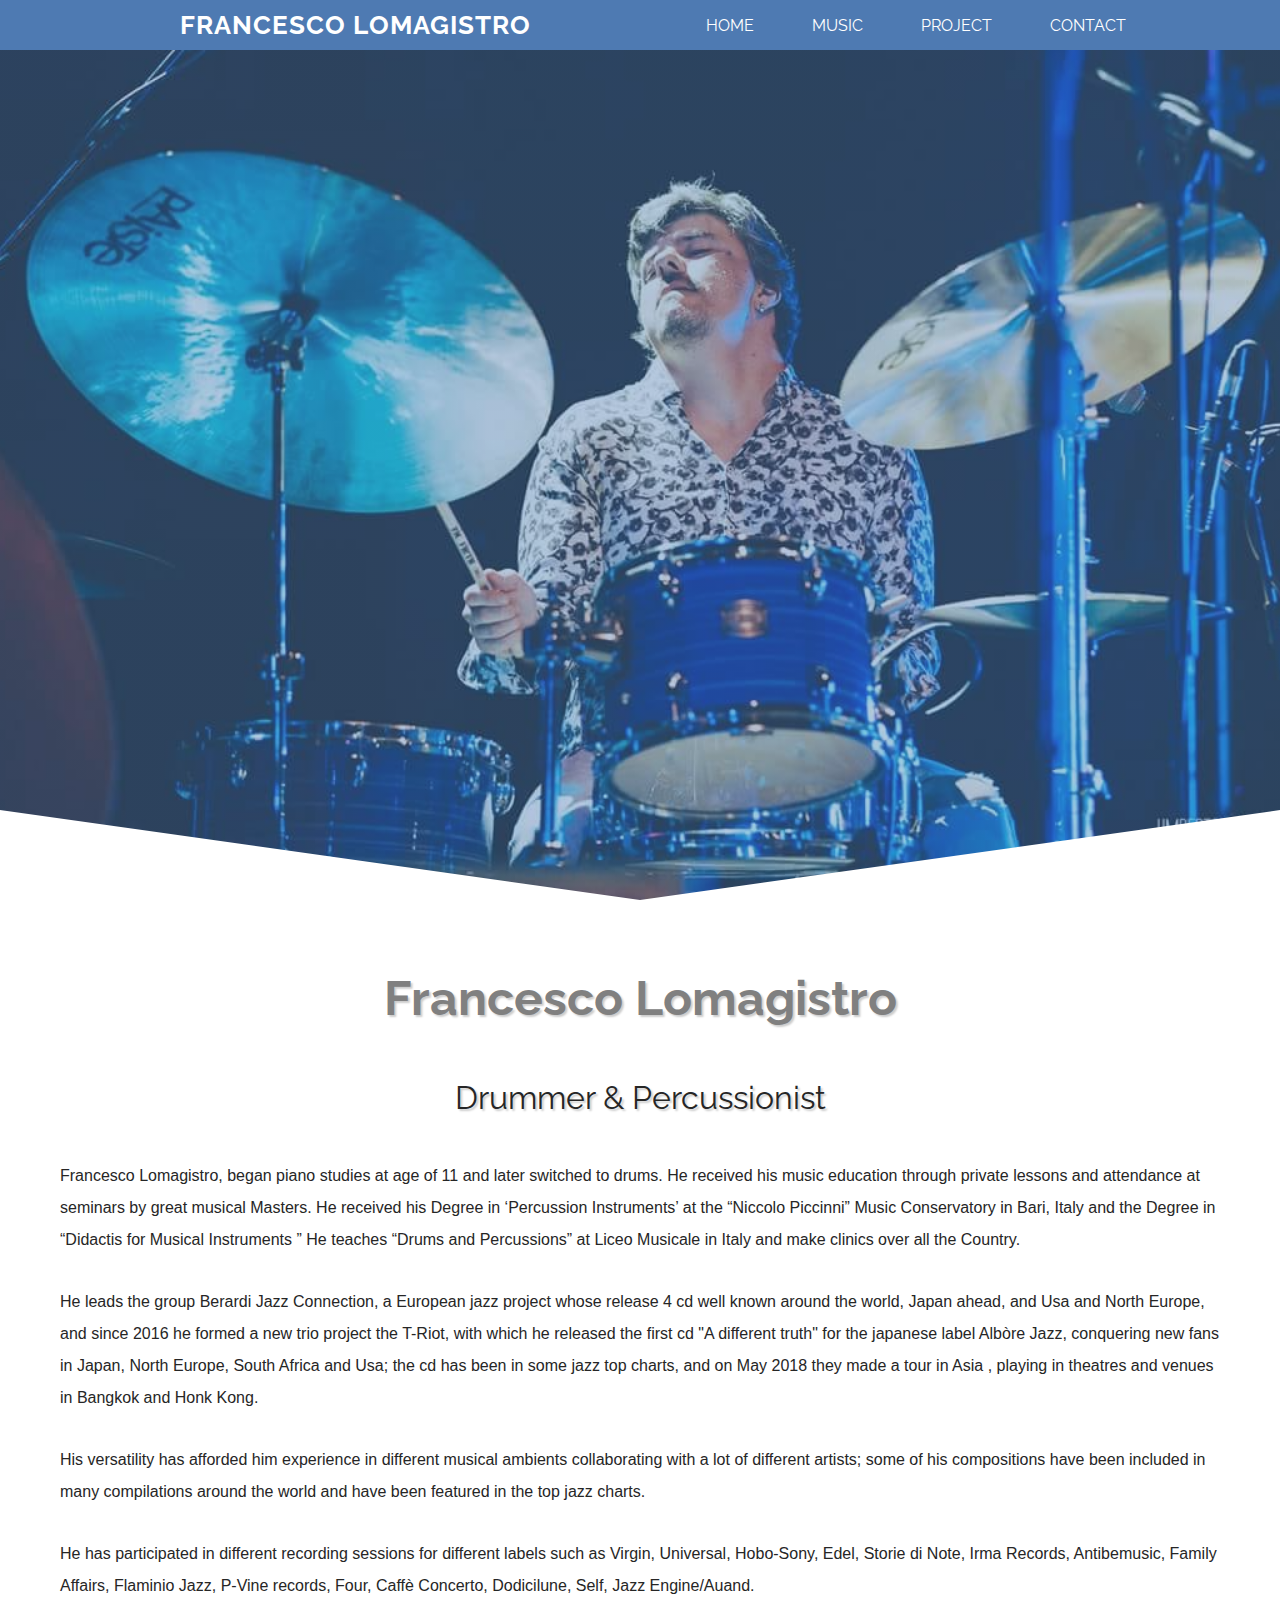
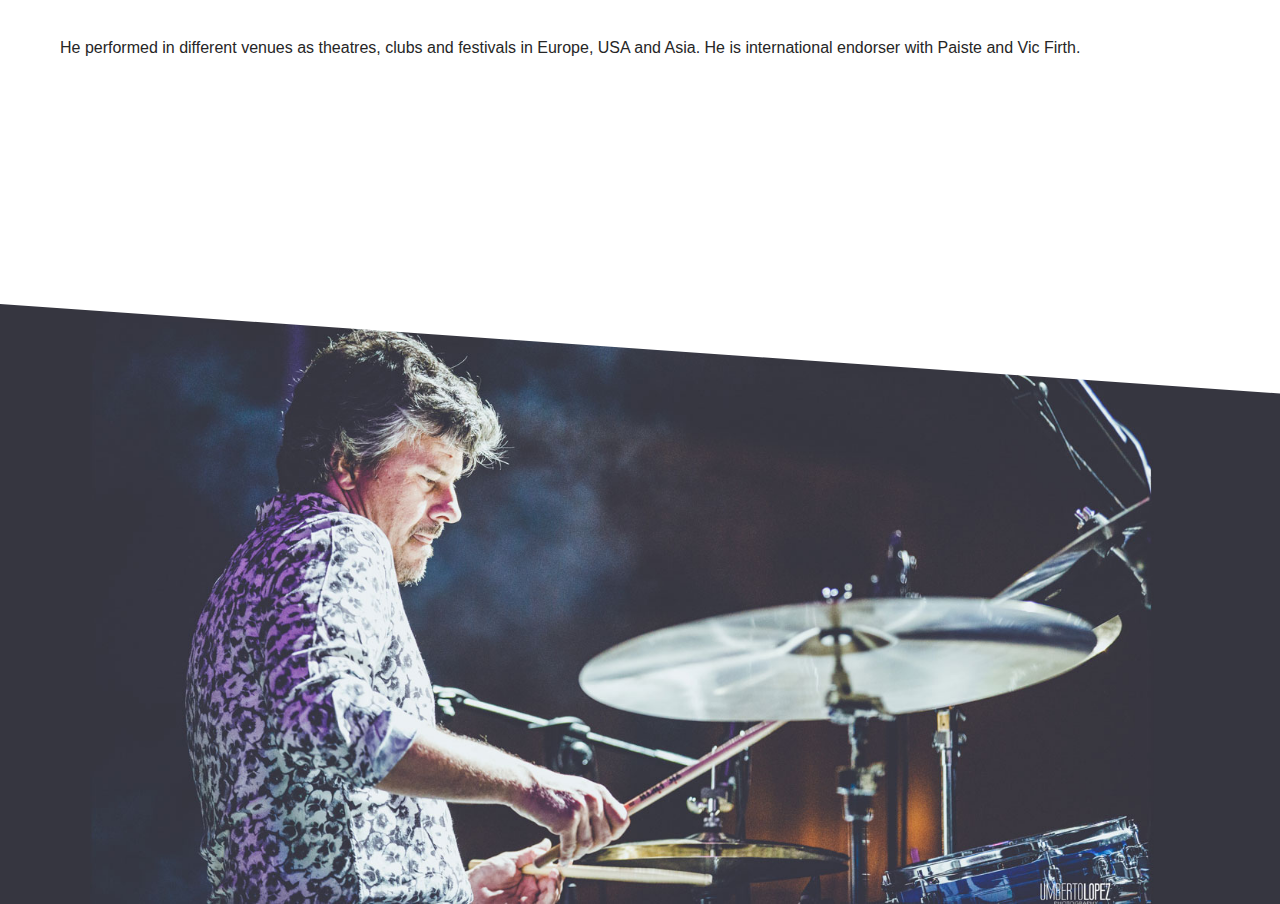
<file: index.html>
<!DOCTYPE html>
<html lang="en">
<head>
    <meta charset="UTF-8">
    <meta name="viewport" content="width=device-width, initial-scale=1.0">
    <meta http-equiv="X-UA-Compatible" content="ie=edge">
    <title>Francesco Lomagistro</title>
    <link rel="stylesheet" href="fra5.css">
    
</head>
<body>
    
    <header>
        <h1 class="logo"><a href="index.html">Francesco Lomagistro</a></h1>
        <input type="checkbox" id="nav-toggle" class="nav-toggle">
        <nav>
            <ul>
                <li><a href="index.html">Home</a></li>
                <li><a href="music.html">Music</a></li>
                <li><a href="projects.html">Project</a></li>
                <li><a href="contact.html">Contact</a></li>
            </ul>
        </nav>
        <label for="nav-toggle" class="nav-toggle-label"><span></span></label>
    </header>
    <section class="sec1">
        <div class="overlay"></div>
    </section>
    <section class="sec2">
        <h1 class="title">Francesco Lomagistro</h1>
        <p class="subtitle"><span>Drummer & Percussionist</span></p>
            <p class="info">Francesco Lomagistro, began piano studies at age of 11 and later switched to drums. He received his music education through private lessons and attendance at seminars by great musical Masters. He received his Degree in ‘Percussion Instruments’ at the “Niccolo Piccinni” Music Conservatory in Bari, Italy and the Degree in “Didactis for Musical Instruments ” He teaches “Drums and Percussions” at Liceo Musicale in Italy and make clinics over all the Country.</p>
            <p class="info">He leads the group Berardi Jazz Connection, a European jazz project whose release 4 cd well known around the world, Japan ahead, and Usa and North Europe, and since 2016 he formed a new trio project the T-Riot, with which he released the first cd "A different truth" for the japanese label Albòre Jazz, conquering new fans in Japan, North Europe, South Africa and Usa; the cd has been in some jazz top charts, and on May 2018 they made a tour in Asia , playing in theatres and venues in Bangkok and Honk Kong.</p>
            <p class="info">His versatility has afforded him experience in different musical ambients collaborating with a lot of different artists; some of his compositions have been included in many compilations around the world and have been featured in the top jazz charts.</p>
            <p class="info">He has participated in different recording sessions for different labels such as Virgin, Universal, Hobo-Sony, Edel, Storie di Note, Irma Records, Antibemusic, Family Affairs, Flaminio Jazz, P-Vine records, Four, Caffè Concerto, Dodicilune, Self, Jazz Engine/Auand.</p>
            <p class="info">He performed in different venues as theatres, clubs and festivals in Europe, USA and Asia.
                He is international endorser with Paiste and Vic Firth.</p>
        
        
</section>
    <section class="sec3">
        
    </section>

</body>
</html>
</file>
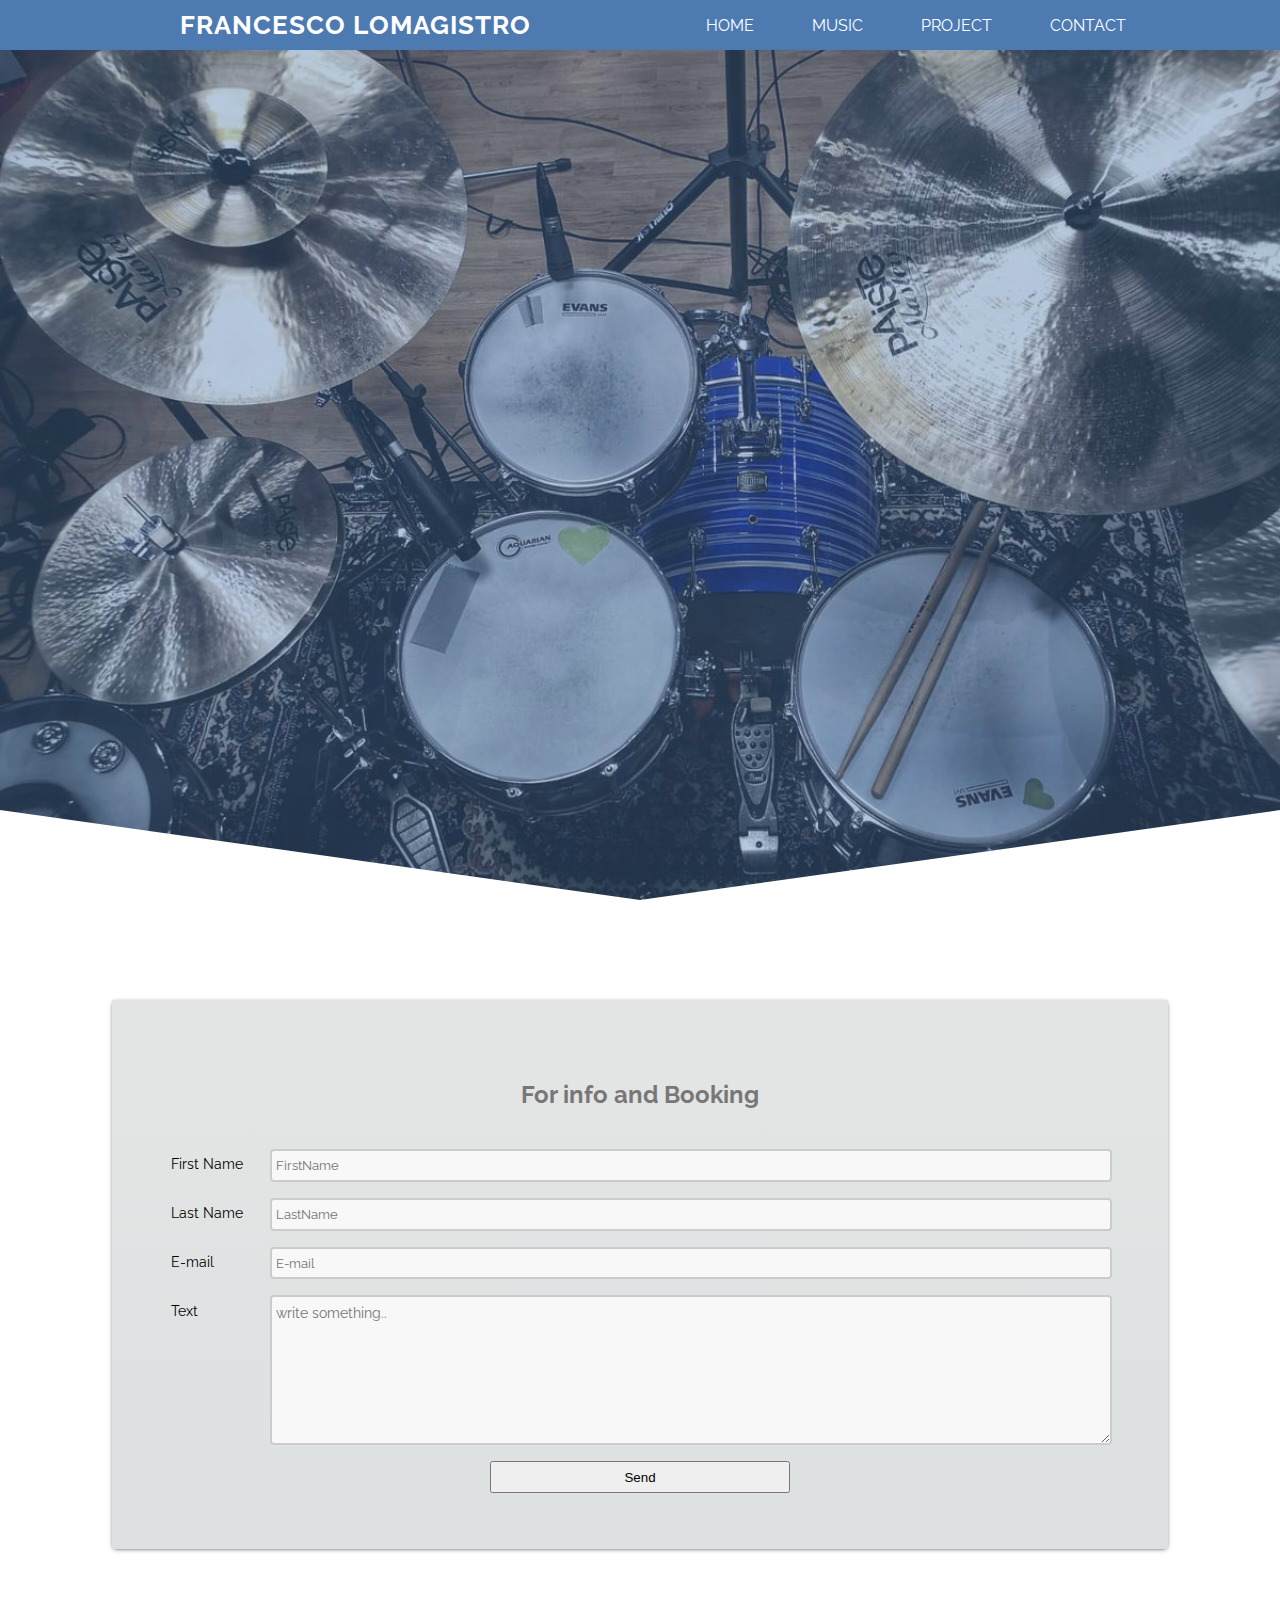
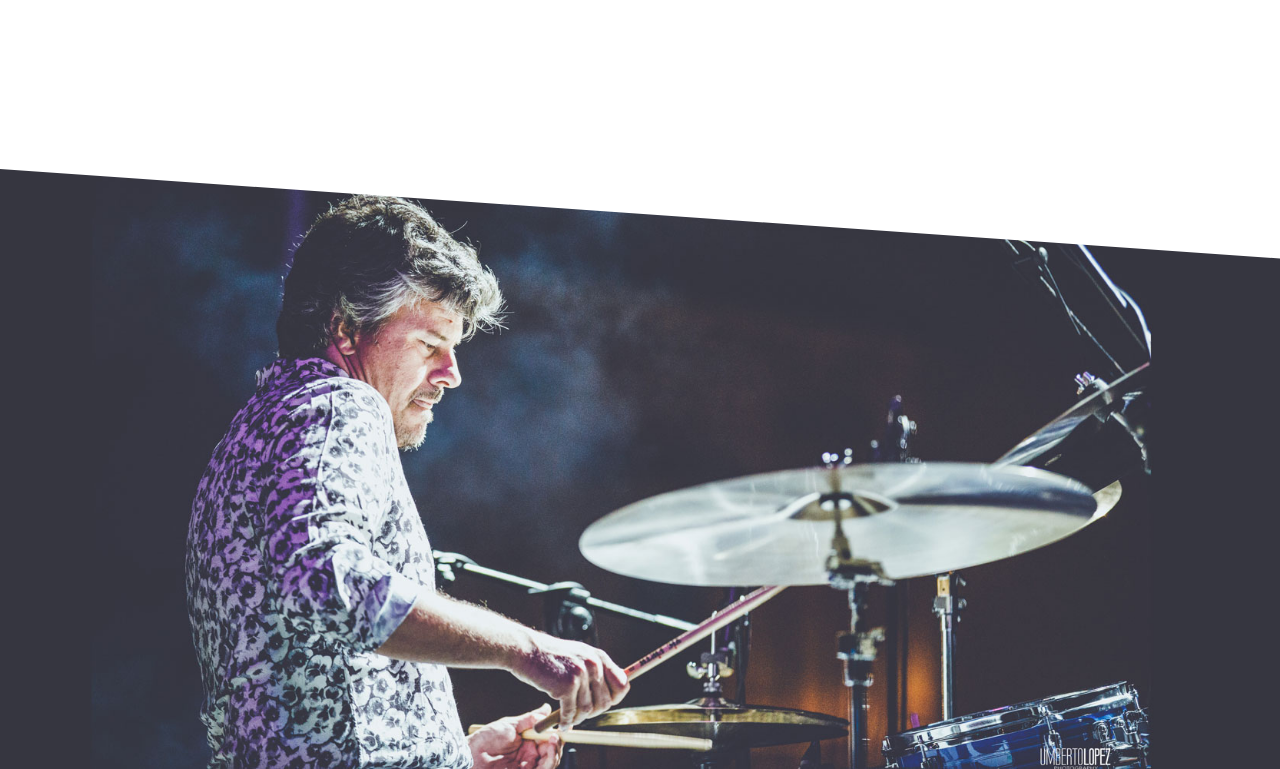
<file: contact.html>
<!DOCTYPE html>
<html lang="en">
<head>
    <meta charset="UTF-8">
    <meta name="viewport" content="width=device-width, initial-scale=1.0">
    <meta http-equiv="X-UA-Compatible" content="ie=edge">
    <title>Francesco Lomagistro</title>
    <link rel="stylesheet" href="fra5.css">
    <link rel="stylesheet" href="contac.css">
</head>
<body>
    <header>
        <h1 class="logo"><a href="index.html">Francesco Lomagistro</a></h1>
        <input type="checkbox" id="nav-toggle" class="nav-toggle">
        <nav>
            <ul>
                <li><a href="index.html">Home</a></li>
                <li><a href="music.html">music</a></li>
                <li><a href="projects.html">Project</a></li>
                <li><a href="contact.html">Contact</a></li>
            </ul>
        </nav>
        <label for="nav-toggle" class="nav-toggle-label"><span></span></label>
    </header>
    <section class="sec1">
        <div class="overlay"></div>
    </section>
    <section class="sec2">
            <div class="subtle-gray-gradient">
                <form>
                    <h2 class="booking-form">For info and Booking</h2>
                    <div class="form-box">
                        <label for="FirstName">First Name</label>
                        <input type="text" id="firstname" name="firstname" placeholder="FirstName">
                    </div>
                    <div class="form-box">
                        <label for="LastName">Last Name</label>
                        <input type="text" id="lastname" name="lastname" placeholder="LastName">
                    </div>
                    <div class="form-box">
                        <label for="e-mail">E-mail</label>
                        <input type="text" id="email" name="email" placeholder="E-mail">
                    </div> 
                    <div class="form-box">
                            <label for="message">Text</label>
                            <textarea id="msg" name="paragraph" placeholder="write something.."></textarea>
                    </div> 
                        
                    <div class="form-box">
                        <button id="btnsend">Send</button>
                    </div>
                </form>
                
            
            </div>

    </section>
    <section class="sec3"></section>
    
</body>
</html>
</file>
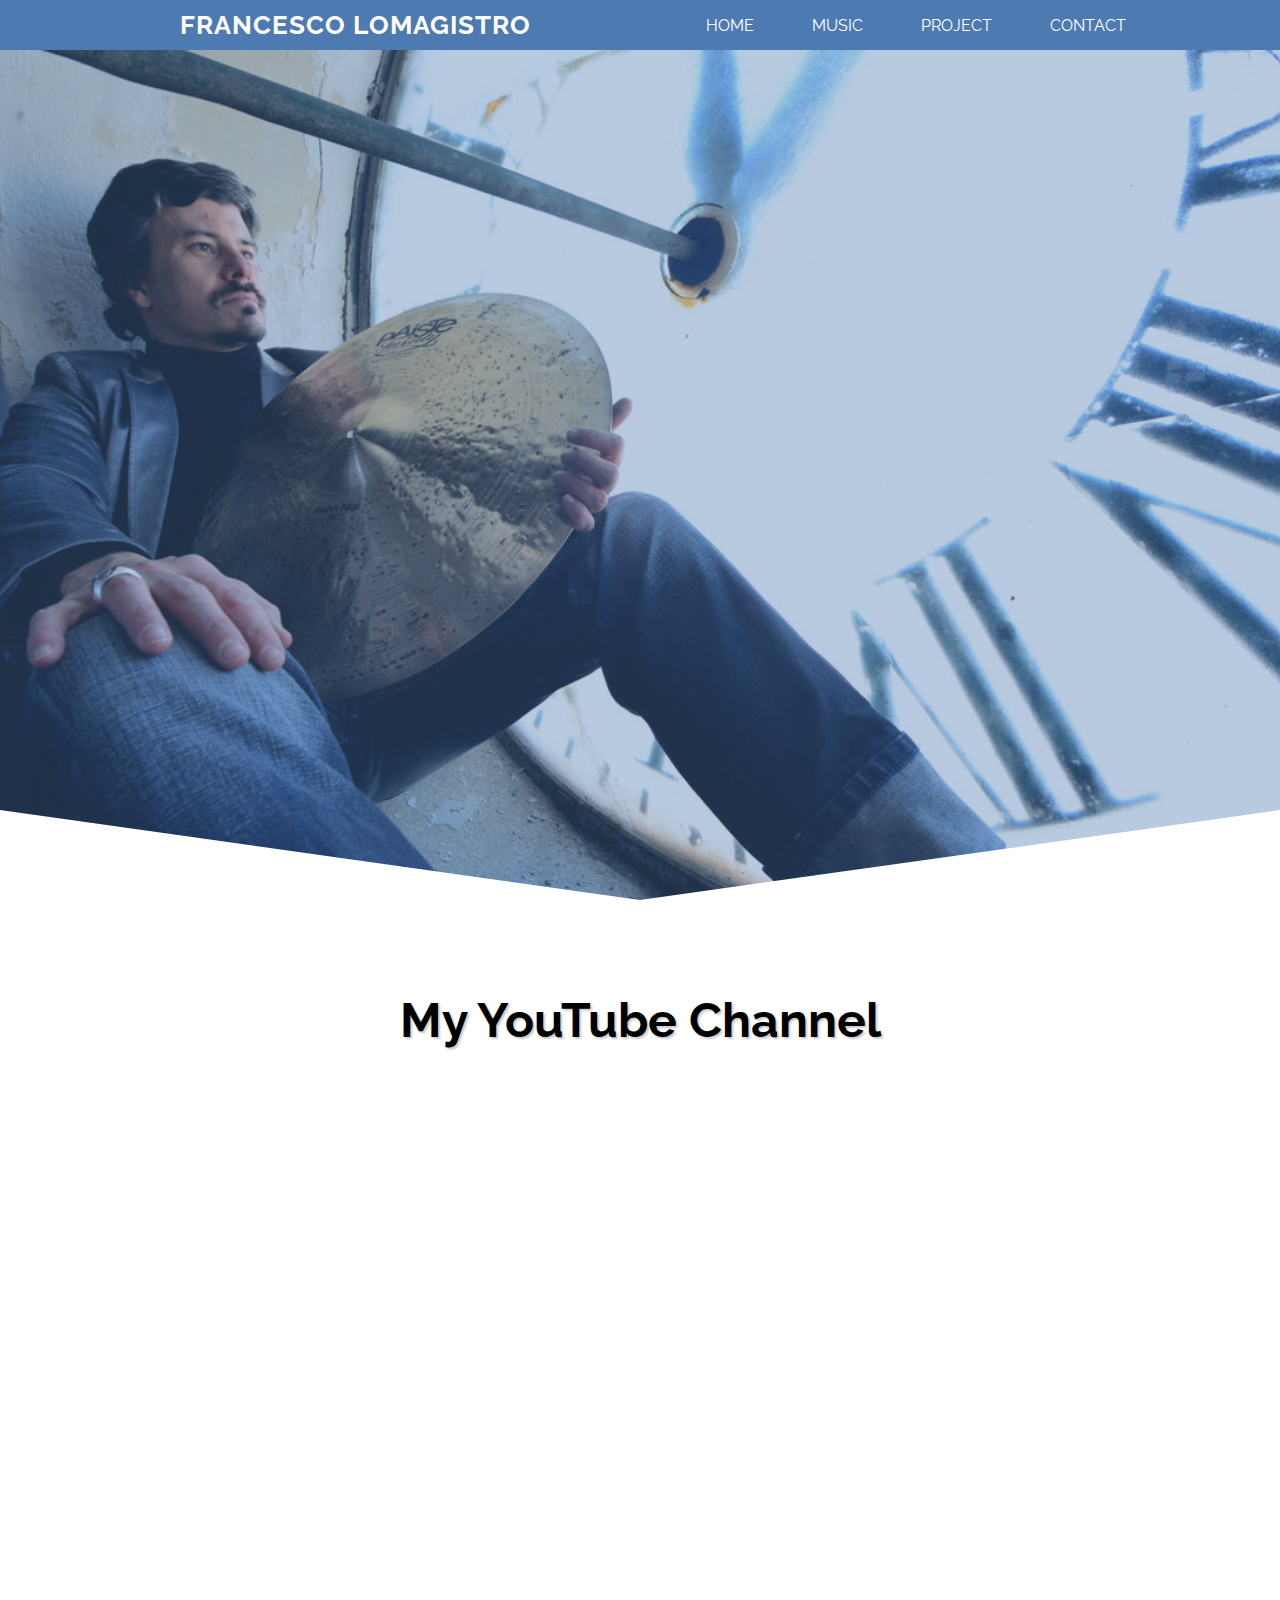
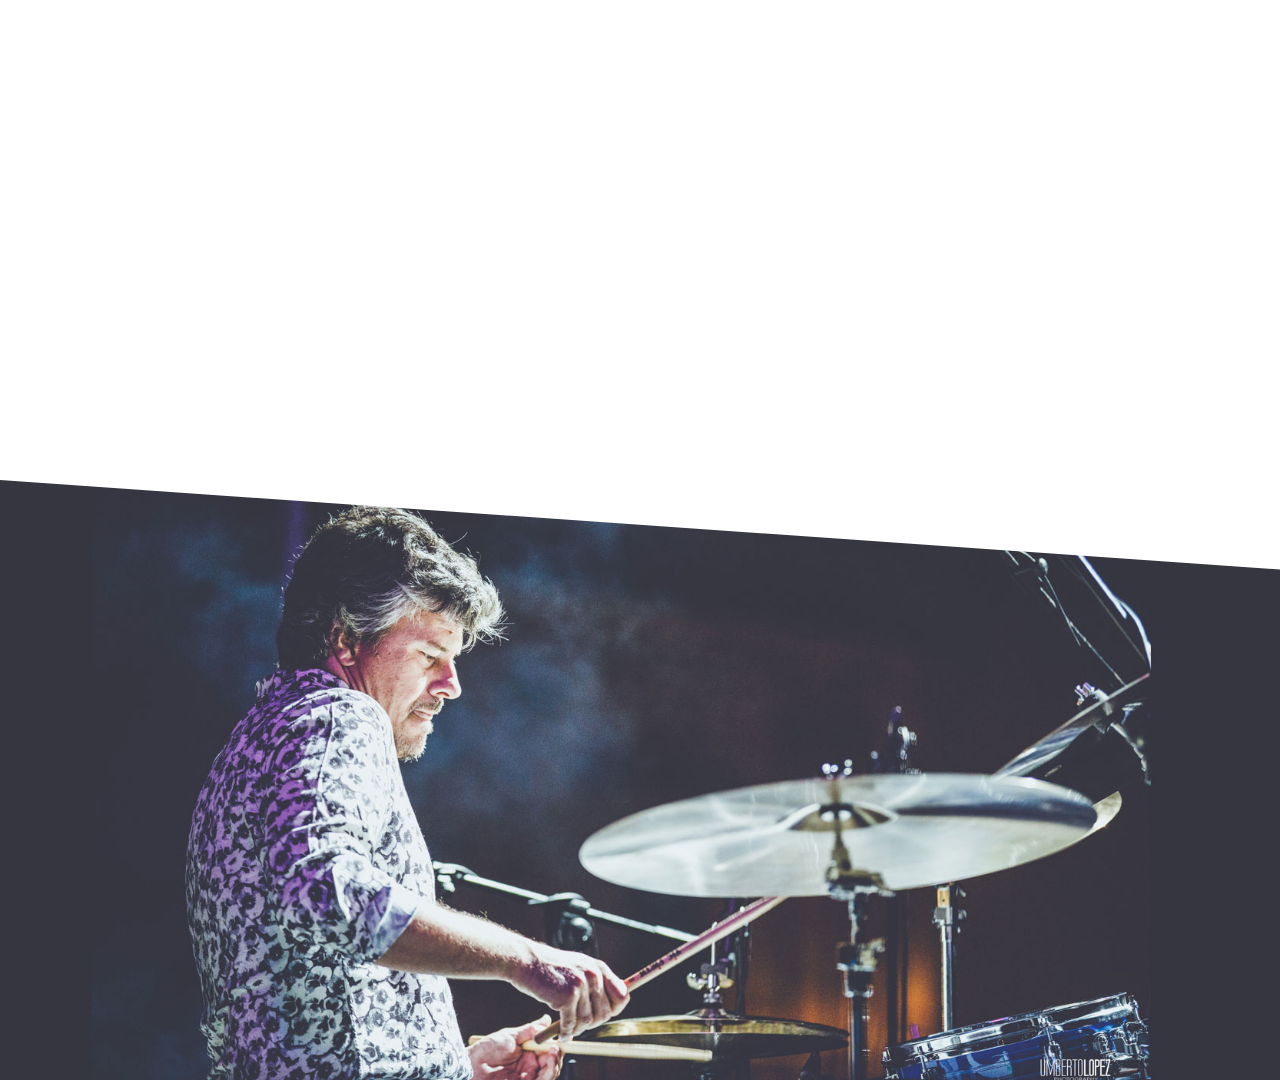
<file: music.html>
<!DOCTYPE html>
<html lang="en">
<head>
    <meta charset="UTF-8">
    <meta name="viewport" content="width=device-width, initial-scale=1.0">
    <meta http-equiv="X-UA-Compatible" content="ie=edge">
    <title>Francesco Lomagistro</title>
    <link rel="stylesheet" href="fra5.css">
    <link rel="stylesheet" href="music.css">
    
</head>
<body>
    <header>
        <h1 class="logo"><a href="index.html">Francesco Lomagistro</a></h1>
        <input type="checkbox" id="nav-toggle" class="nav-toggle">
        <nav>
            <ul>
                <li><a href="index.html">Home</a></li>
                <li><a href="music.html">Music</a></li>
                <li><a href="projects.html">Project</a></li>
                <li><a href="contact.html">Contact</a></li>
            </ul>
        </nav>
        <label for="nav-toggle" class="nav-toggle-label"><span></span></label>
    </header>
    <section class="sec1">
        <div class="overlay"></div>
    </section>
    
    <section class="sec2">
            
            <div class="video-gallery">
                    <div class="project-name">
                            <h1 class="p-name">My YouTube Channel</h1>
                    </div>
                <div class="box video1">
                    <iframe 
                    src="https://www.youtube.com/embed/5kFfRUHec7U"  frameborder="0" allow="accelerometer; autoplay; encrypted-media; gyroscope; picture-in-picture" allowfullscreen></iframe>
                </div>
                <div class="box video2">
                    <iframe src="https://www.youtube.com/embed/pGQPfyre-M4" frameborder="0" allow="accelerometer; autoplay; encrypted-media; gyroscope; picture-in-picture" allowfullscreen></iframe>
                </div>
                <div class="box video3">
                    <iframe src="https://www.youtube.com/embed/psHhSxM2bAU" frameborder="0" allow="accelerometer; autoplay; encrypted-media; gyroscope; picture-in-picture" allowfullscreen></iframe></div>
                <div class="box video4">
                    <iframe src="https://www.youtube.com/embed/-PhldhdxPZc" frameborder="0" allow="accelerometer; autoplay; encrypted-media; gyroscope; picture-in-picture" allowfullscreen></iframe>
                </div>
            </div>
                
                
    </section>
    <section class="sec3"></section>
    
</body>
</html>

<!-- width="560" height="315" -->
</file>
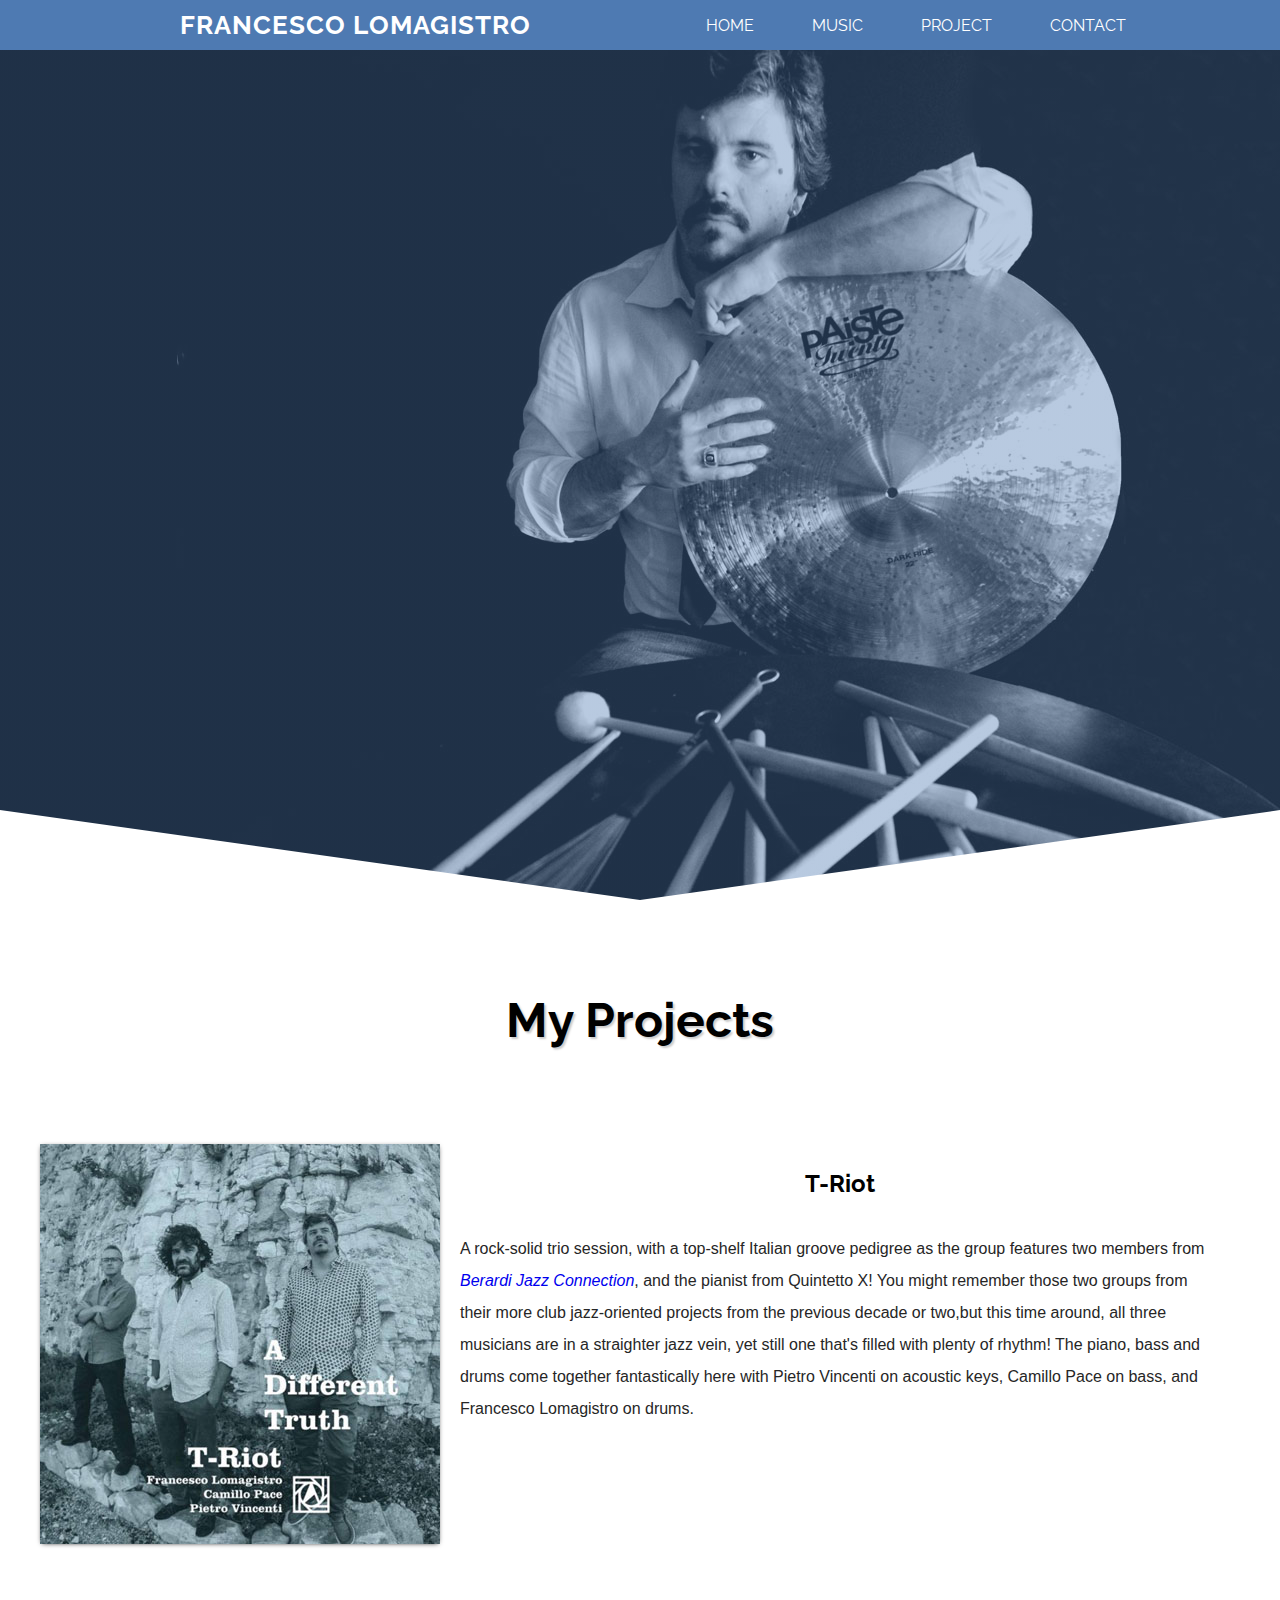
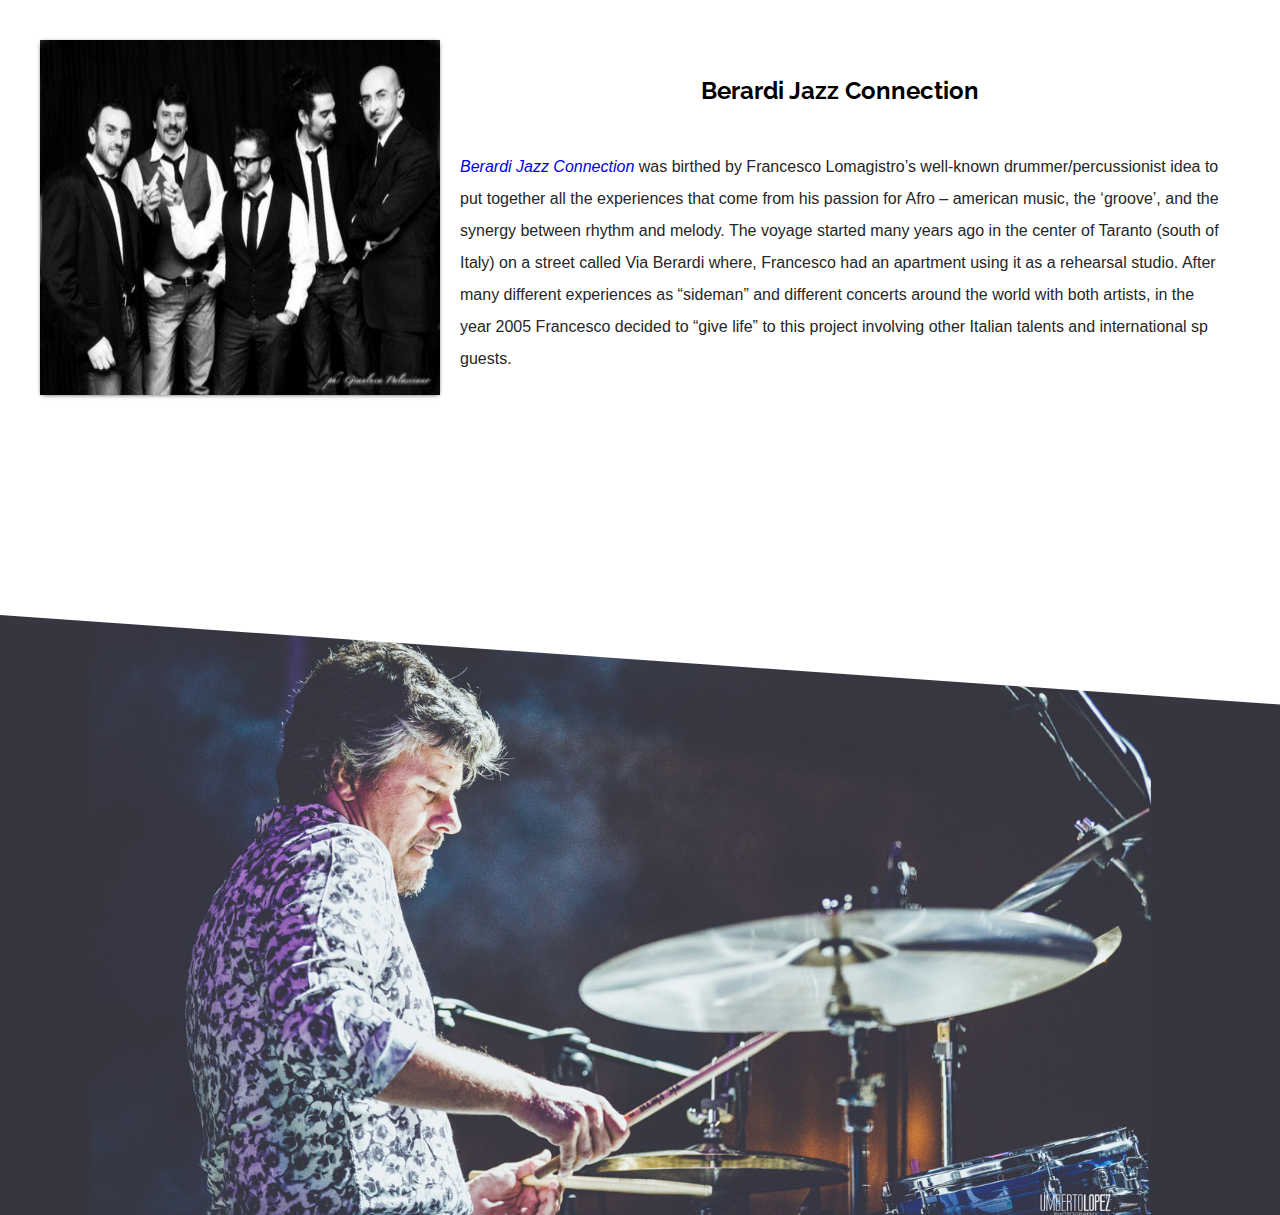
<file: projects.html>
<!DOCTYPE html>
<html lang="en">
<head>
    <meta charset="UTF-8">
    <meta name="viewport" content="width=device-width, initial-scale=1.0">
    <meta http-equiv="X-UA-Compatible" content="ie=edge">
    <title>Document</title>
    <link rel="stylesheet" href="fra5.css">
    <link rel="stylesheet" href="project.css">
    
</head>
   
    <body>
        <header>
            <h1 class="logo"><a href="index.html">Francesco Lomagistro</a></h1>
            <input type="checkbox" id="nav-toggle" class="nav-toggle">
            <nav>
                <ul>
                    <li><a href="index.html">Home</a></li>
                    <li><a href="music.html">Music</a></li>
                    <li><a href="projects.html">Project</a></li>
                    <li><a href="contact.html">Contact</a></li>
                </ul>
            </nav>
            <label for="nav-toggle" class="nav-toggle-label"><span></span></label>
        </header>
        
            <section class="sec1">
                <div class="overlay"></div>
            </section>
            <section class="sec2 prj">
                    <div class="project-name">
                            <h1 class="p-name">My Projects</h1>
                        </div>
                        <div class="t-riot">
                           
                            <img class="project" src="img/t-riot/triot_400w.jpg" alt="t-riot cover album">
                            <div class="album">
                            <h2 class="t-name">T-Riot</h2>
                            <p class="triot">A rock-solid trio session, with a top-shelf Italian groove pedigree as the group features two members from <a href="http://www.berardijazzconnection.com/" target="_blank"><span class="BJC">Berardi Jazz Connection</span></a>, and the pianist from Quintetto X! You might remember those two groups from their more club jazz-oriented projects from the previous decade or two,but this time around, all three musicians are in a straighter jazz vein, yet still one that's filled with plenty of rhythm! The piano, bass and drums come together fantastically here with Pietro Vincenti on acoustic keys, Camillo Pace on bass, and Francesco Lomagistro on drums.</p>
                            </div>
                        </div>
                    
                    <div class="info-bjc">
                        <div class="bjc">
                            <img class="project" src="img/t-riot/bjc_400w.jpg" alt="">
                            <div class="album">
                            <h2 class="bjc-name">Berardi Jazz Connection</h2>
                            <p class="bjc-s"><a href="http://www.berardijazzconnection.com/" target="_blank"><span class="BJC">Berardi Jazz Connection</span></a> was birthed by Francesco Lomagistro’s well-known drummer/percussionist idea to put together all the experiences that come from his passion for Afro – american music, the ‘groove’, and the synergy between rhythm and melody. The voyage started many years ago in the center of Taranto (south of Italy) on a street called Via Berardi where, Francesco had an apartment using it as a rehearsal studio. After many different experiences as “sideman” and different concerts around the world with both artists, in the year 2005 Francesco decided to “give life” to this project involving other Italian talents and international sp guests.</p>
                            </div>
                        </div>
                            <!-- <p class="bjc-s">After the international release of three albums The way I like , Do it and Anyway with the collaboration of his friend the pianist Ettore Carucci, the drummer and band leader sets up the new band for the fourth cd. The new BJC are Michele Campobasso piano and keyboards, Vincenzo Presta sax, Francesco Lento trumpet and Camillo Pace double bass. With their 3 albums, they win all the world, as nu European jazz band.</p> -->
                    </div>    
                        
            </section>
            <section class="sec3"></section>

    </body>
</html>
</file>
<file: fra5.css>
@import url('https://fonts.googleapis.com/css?family=Montserrat:400,500|Raleway');
@import url('https://fonts.googleapis.com/css?family=Lato:400,700|Roboto+Slab:400,700');
@import url('https://fonts.googleapis.com/css?family=Merriweather:400,700');

:root {
    --background: rgb(78, 122, 178);
}

* {
    margin: 0;
    padding: 0;
    text-decoration: none;
}

*::before, *::after {
    box-sizing: border-box;
}

/* *********************************
        mobile navigation
*********************************** */


header {
    background: var(--background);
    text-align: center;
    position: fixed;
    z-index: 999;
    width: 100%;
    height: 50px;
}

nav {
    position: absolute;
    text-align: left;
    top: 100%;
    left: 0;
    width: 100%;
    background: rgb(78, 122, 178);;
    transform: scale(1,0);
    transform-origin: top;
    transition: transform 400ms ease-in-out;
}

nav ul {
    margin: 0;
    padding: 0;
    list-style: none;
}

nav li {
    margin-bottom: 1em;
    margin-left:1em;
    padding: 5px;
}

nav a {
    color: white;
    text-decoration: none;
    font-size: 1rem;
    text-transform: uppercase;
    opacity: 0;
    transition: opacity 150ms ease-in-out;
    font-family: 'Raleway', sans-serif;
}

nav a:hover {
    color: #000;
}

.nav-toggle {
    display: none;
}

.nav-toggle-label {
    position: absolute;
    top: 0;
    left: 0;
    margin-left: 1em;
    height: 100%;
    display: flex;
    align-items: center;
}

.nav-toggle-label span,
.nav-toggle-label span::before,
.nav-toggle-label span::after {
    display: block;
    background: #fff;
    height: 2px;
    width: 2em;
    border-radius: 2px;
    position: relative;
}

.nav-toggle-label span::before,
.nav-toggle-label span::after {
    content: '';
    position: absolute;
}

.nav-toggle-label span::before {
    bottom: 6px;
}

.nav-toggle-label span::after {
    top: 6px;
}

.nav-toggle:checked ~ nav {
    transform: scale(1,1);
}

.nav-toggle:checked ~ nav a {
    opacity: 1;
    transition: opacity 250ms ease-in-out 250ms;
}

.logo {
    margin-top: 5px;
}

.logo a {
    color: white;
    text-decoration: none;
    font-family: 'Raleway', sans-serif;
    font-size: 0.6em;
    letter-spacing: 1px;
    text-transform: uppercase;
    margin-left: 30px;
}

section {
    width: 100%;
    height: 100vh;
}

section.sec1 {
    position: relative;
    overflow: hidden;
    background: linear-gradient(rgb(78, 122, 178, 0.4), rgb(78, 122, 178, 0.4)), url(img/francesco_top.jpg);
    background-attachment: fixed;
    background-size: cover;
    background-position: center center;
    width: 100%;
    height: 100vh;
}


section.sec1::before {
    content: "";
    position: absolute;
    top: 100%;
    left: -50%;
    width: 100%;
    height: 100%;
    background: #fff;
    transform-origin: right;
    transform: skewY(8deg);
}

section.sec1::after {
    content: "";
    position: absolute;
    top: 100%;
    left: 50%;
    width: 100%;
    height: 100%;
    background: #fff;
    transform-origin: left;
    transform: skewY(-8deg); 
}

section.sec3 {
    position: relative;
    overflow: hidden;
    background: url(img/main_large_1960wh.jpg);
    background-position: center center;
    background-size: cover;
    width: 100%;
    height: 600px; 
}

section.sec3::before {
    content: "";
    position: absolute;
    bottom: 100%;
    left: 0;
    width: 100%;
    height: 100%;
    background: #fff;
    transform-origin: left;
    transform: skewY(4deg);
}

section.sec2 {
    height: auto;
    box-sizing: border-box;
    margin-bottom:100px;
}

.title {
    text-align: center;
    margin-top: 50px;
    margin-bottom: 30px;
    font-size: 3em;
    font-family: 'Raleway', sans-serif;
    color: grey;
    text-shadow: 2px 2px 2px #CCCCCC;
}

.subtitle {
    text-align: center;
    
}

.subtitle span {
    font-size: 2em;
    position: relative;
    font-family: 'Raleway', sans-serif;
    text-shadow: 2px 2px 2px #CCCCCC;
    
}

.subtitle span:before {
    right: 100%;
    margin-right: 15px;
    margin-top:20px;
  }
  .subtitle span:after {
    left: 100%;
    margin-left: 15px;
    margin-top: 20px;
  }

section.sec2 p { 
    padding: 20px;
    font-family: sans-serif;
    color: #262626;
    font-size: 16px;
    line-height: 1.5em;
}

footer p {
    color: white;
}

.BJC {
    font-style: oblique;
}

img.project{
    width:100%;

}

h2.t-name {
    margin: 25px;
    text-align: center;
    font-family: 'Raleway', sans-serif;
}

h2.bjc-name {
    margin-bottom: 1.5em;
    margin-top: 1.5em;
    text-align: center;
    font-family: 'Raleway', sans-serif;

}

.project-name {
    text-align: center;
    margin: 3em;
    font-family: 'Raleway', sans-serif;
    font-size: 1.5em;
    text-shadow: 2px 2px 2px #CCCCCC;
}


.video-gallery {
    height: auto;
    margin: 0 auto;
    display: grid;
    grid-template-rows: 1fr 1fr 1fr;
    grid-template-columns: 1fr;;
    justify-items: center;
    grid-row-gap: 70px;
    
}

.box iframe{
    min-width: 360px;
    height: 300px;
    display: block;
}



/*******************************************
 start media query for the navbar
 ******************************************** */


@media screen and (min-width: 800px) {
    .nav-toggle-label {
        display: none;
    }

    header {
        display: grid;
        grid-template-columns: 1fr auto minmax(600px, 3fr) 1fr;
    }

    .logo {
        grid-column: 2 / 3;
    }

    nav {
        all: unset;
        grid-column: 3 / 4;
        display: flex;
        justify-content: flex-end;
        align-items: center;
    }

    nav ul {
        display: flex;
    }

    nav li {
        margin-left: 3em;
        margin-bottom: 0;
    }

    nav a {
        opacity: 1;
        position: relative;
    }

    nav a::before {
        content: '';
        display: block;
        height: 2px;
        background: #000;
        position: absolute;
        top: -.15em;
        left: 0;
        right: 0;
        transform: scale(0,1);
        transition: transform ease-in-out 250ms;
    }

    nav a:hover::before {
        transform: scale(1,1);
    }

     section.sec2 {
        
        height: auto;
        padding: 100px;
        box-sizing: border-box;

    
    } 
    
    section.sec2 p {
        margin: 10px;;
        padding: 10px;
        font-size: 1em;
        line-height: 2;
    } 

    .subtitle span:before,
    .subtitle span:after {
        width: 200px;
  
    }
    
}
 
@media screen and (min-width: 960px){
    section.sec2  {
        width: 1240px;
        margin: 0 auto;
        padding: 20px;
        font-size: 1em;
        margin-bottom: 200px;
        
    } 

    .logo a {
        font-size: 0.8em;
    }

    img.project {
        -webkit-box-shadow: 0px 1px 5px -2px rgba(0,0,0,1);
        -moz-box-shadow: 0px 1px 5px -2px rgba(0,0,0,1);
        box-shadow: 0px 1px 5px -2px rgba(0,0,0,1);
    }

    .t-riot {
        display: flex;
        justify-content: center;
        border-radius:5px;
        /* -webkit-box-shadow: 0px 1px 5px -2px rgba(0,0,0,1);
        -moz-box-shadow: 0px 1px 5px -2px rgba(0,0,0,1);
        box-shadow: 0px 1px 5px -2px rgba(0,0,0,1); */
        margin-top: 6em;
    }

    .bjc {
       display: flex;
    }

    .info-bjc {
        /* border-radius:5px;
        -webkit-box-shadow: 0px 1px 5px -2px rgba(0,0,0,1);
        -moz-box-shadow: 0px 1px 5px -2px rgba(0,0,0,1);
        box-shadow: 0px 1px 5px -2px rgba(0,0,0,1); */
        margin-top: 6em;
    }

    /***************************************
     media query for the music page 
     ****************************************/

    .video-gallery {
        max-width: 990px;
        margin: 0 auto;
        display: grid;
        grid-template-rows: 1fr;
        grid-template-columns: 1fr 1fr;
        justify-items: center;
        grid-row-gap: 70px;
        grid-column-gap: 50px;
       
    }

    .project-name {
        grid-row:1;
        grid-column: 1/3;
    }
    
    .box iframe{
        width: 470px;
        height: 300px;
        display: block;
    }
    
}

@media screen and (max-width: 640px){
    section.sec3 {
        position: relative;
        overflow: hidden;
        background: url(img/main_large_800w.jpg);
        background-position: center center;
        background-size: cover;
        width: 100%;
        height: 300px;
    }
    
}


/* ************************************
              
            contact page  

***************************************/

.subtle-gray-gradient { 
    margin: 5rem auto 0 auto;
    padding: 3rem;
    width: 80%;
    height: auto;
    background: -webkit-linear-gradient(360deg, #dee1e1 10%, #f4f4f4 360%); 
    background: -moz-linear-gradient(360deg, #dee1e1 10%, #f4f4f4 360%);
    background: linear-gradient(360deg, #dee1e1 10%, #f4f4f4 360%);
    box-shadow: 0px 1px 5px -2px rgba(0,0,0,1); 
    }

.booking-form {
    font-family: 'Raleway', sans-serif;
    text-align: center;
    padding: 2rem;
    color: rgb(121, 118, 118);
}

.form-box {
    padding: 0.5rem 0.5rem;
    display: flex;
    flex-direction: row;
    font-family: 'Raleway', sans-serif;
    font-size: 0.9rem;
}

.form-box label {
    display: block;
    flex-basis: 6rem;
    flex-grow: 0;
    flex-shrink: 0;
}

.form-box button {
    margin:0 auto;
    width: 300px;
    
}

.form-box input,
.form-box textarea {
    flex-basis: 0;
    flex-grow: 1;
    flex-shrink: 1;
    background-color: #f8f8f8;
    border-radius: 4px;
    border: 2px solid #ccc;
    font-family: 'Raleway', sans-serif;
}

input, label, button {
    padding: 0.4rem 0.2rem;
    
}

textarea {
    height: 150px;
    padding: 0.4rem 0.2rem;
    box-sizing: border-box;
    border: 2px solid #ccc;
    border-radius: 4px;
    background-color: #f8f8f8;
    font-size: 0.9rem;
    resize: both;
    font-family: 'Raleway', sans-serif;
}

/* ************************************         
        contact page  media query
***************************************/

@media all and (max-width: 780px) {

    .subtle-gray-gradient {
        width: 95%;
        padding: 2rem 0 2rem 0;
    }

    .form-box label {
        display: none;
        
    }

   
    
}
</file>
<file: contac.css>
section.sec1 {
    position: relative;
    overflow: hidden;
    background: linear-gradient(rgb(78, 122, 178, 0.4), rgb(78, 122, 178, 0.4)), url(img/img2/batteria.jpg);
    background-attachment: fixed;
    background-size: cover;
    background-position: right;
    width: 100%;
    height: 100vh;
}

@media all and (min-width: 780px) {
    section.sec1 {
        position: relative;
        overflow: hidden;
        background: linear-gradient(rgb(78, 122, 178, 0.4), rgb(78, 122, 178, 0.4)), url(img/img2/batteria_desktop.jpg);
        background-attachment: fixed;
        background-size: cover;
        background-position: center;
        width: 100%;
        top: -10%;
        height: 100vh;
    }

}
</file>
<file: music.css>
section.sec1 {
    position: relative;
    overflow: hidden;
    background: linear-gradient(rgb(78, 122, 178, 0.4), rgb(78, 122, 178, 0.4)),  url(img/img2/desktop.jpg);
    background-attachment: fixed;
    background-size: cover;
    background-repeat: no-repeat;
    background-position: 15%;
    width: 100%;
    top: -10%;
    height: 100vh;
}

@media all and (min-width: 780px) {
    section.sec1 {
        position: relative;
        overflow: hidden;
        background: linear-gradient(rgb(78, 122, 178, 0.4), rgb(78, 122, 178, 0.4)),  url(img/img2/desktop.jpg);
        background-attachment: fixed;
        background-size: cover;
        background-repeat: no-repeat;
        background-position: center;
        width: 100%;
        top: -10%;
        height: 100vh;
    }
</file>
<file: project.css>
section.sec1 {
    position: relative;
    overflow: hidden;
    background: linear-gradient(rgb(78, 122, 178, 0.4), rgb(78, 122, 178, 0.4)),  url(img/img2/finale2.jpg);
    background-attachment: fixed;
    background-size: cover;
    background-position: center 40px;
    width: 100%;
    height: 100vh;
}

@media all and (min-width: 780px) {
    section.sec1 {
        position: relative;
        overflow: hidden;
        background: linear-gradient(rgb(78, 122, 178, 0.4), rgb(78, 122, 178, 0.4)), url(img/img2/uno.jpg);
        background-attachment: fixed;
        background-size: cover;
        /* background-position: 60%; */
        width: 100%;
        top: -10%;
        height: 100vh;
    }

}
</file>
